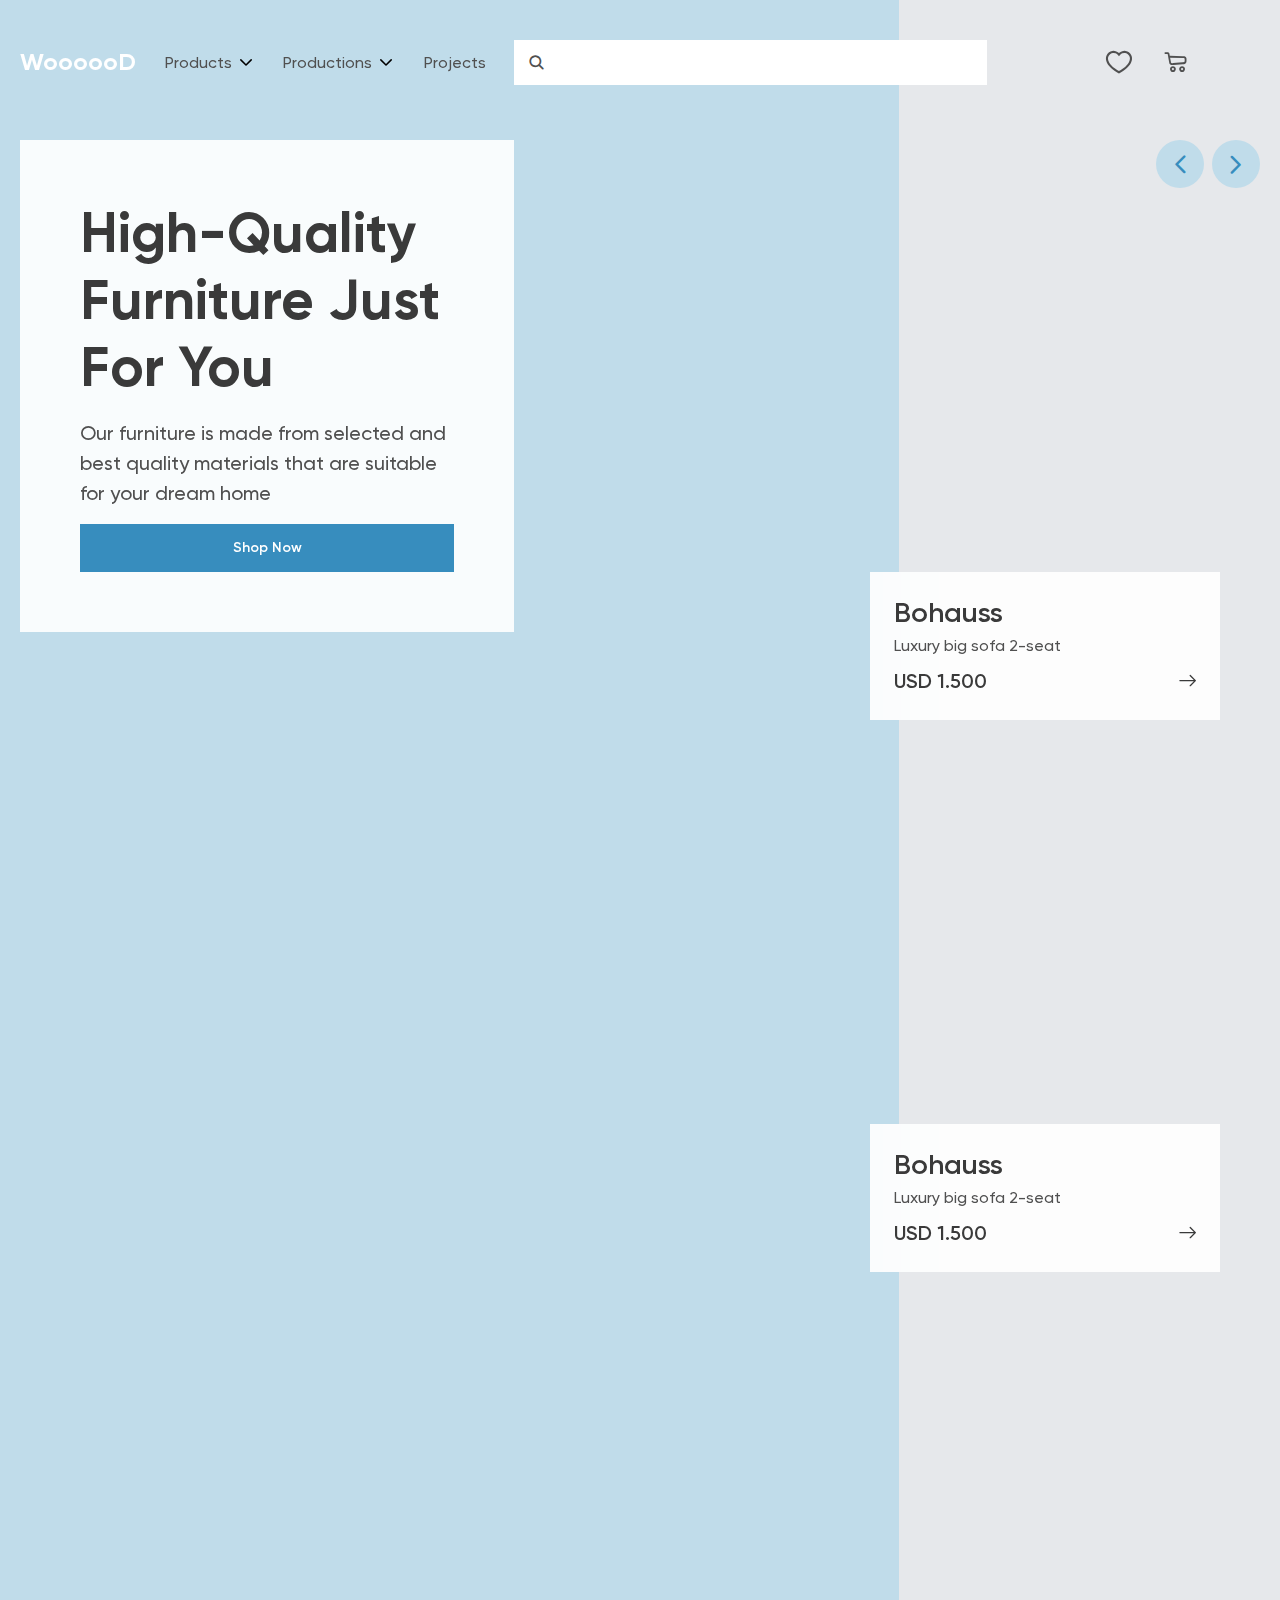
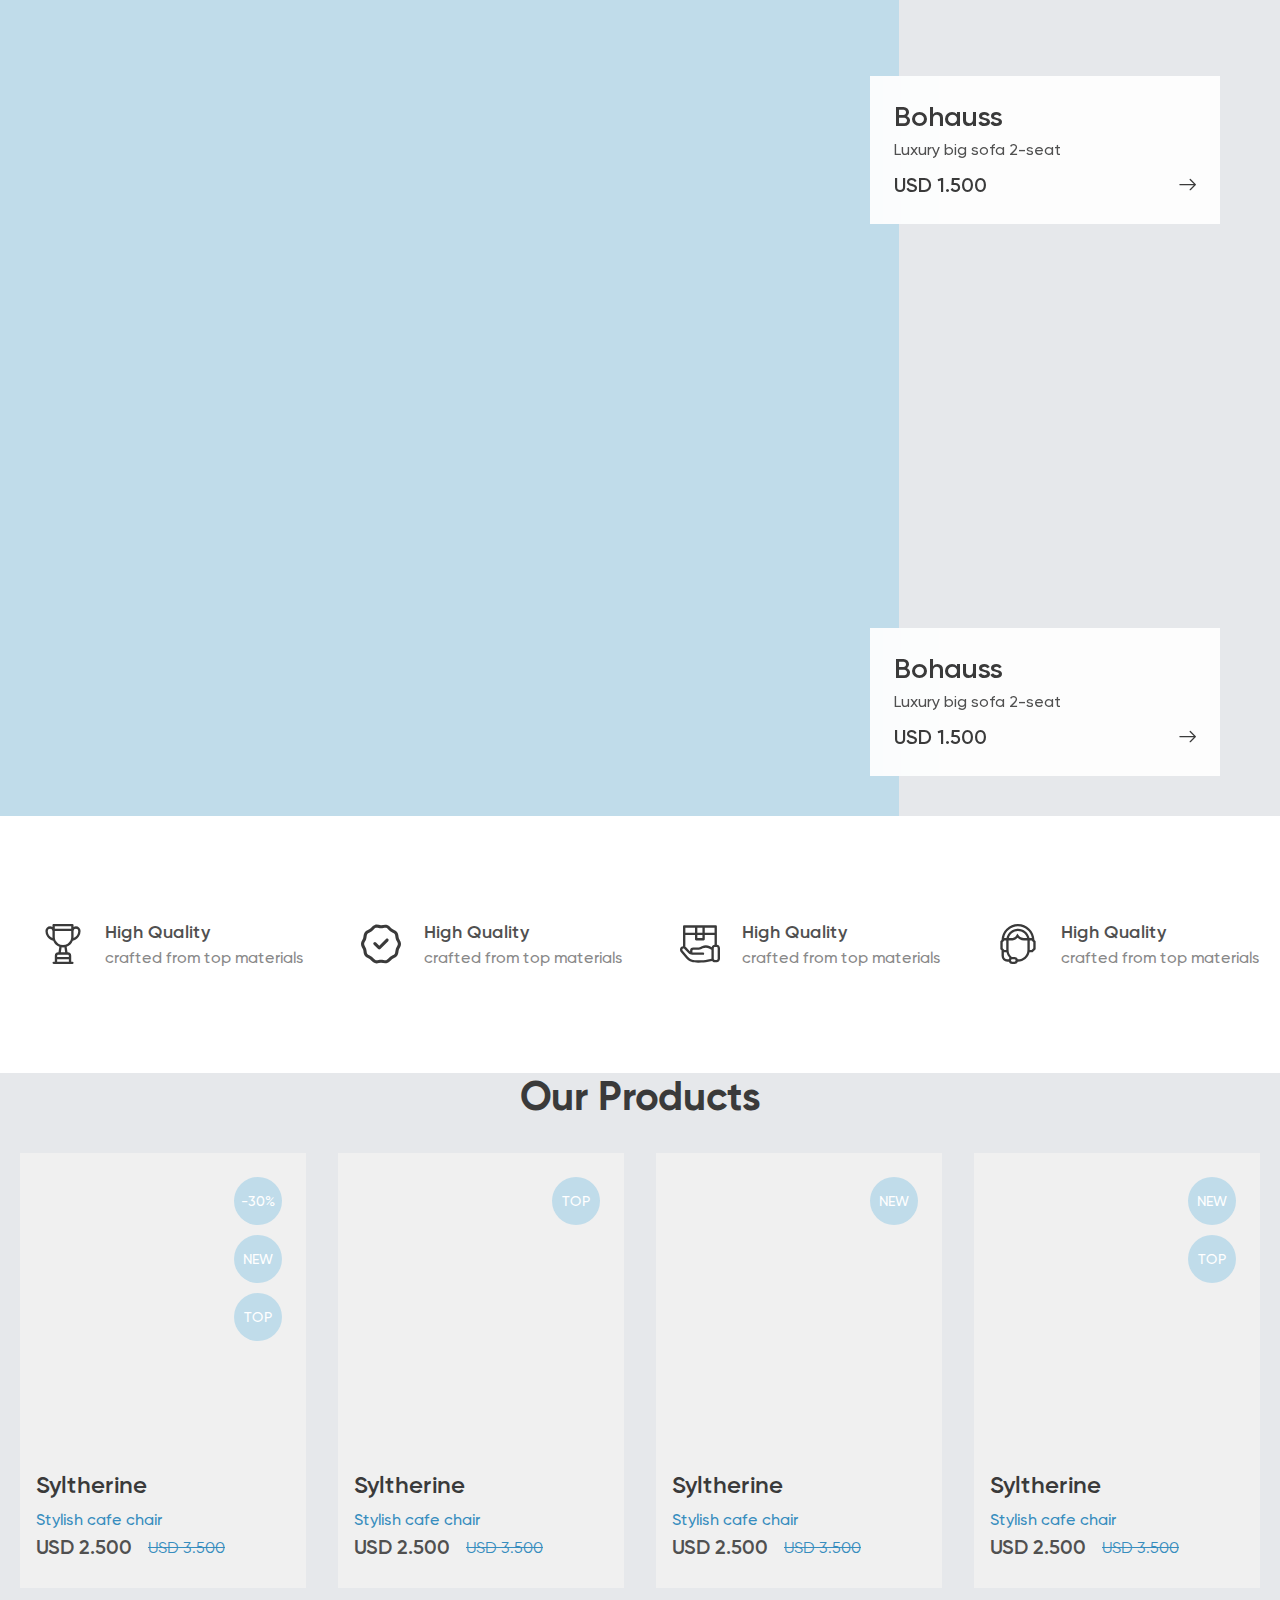
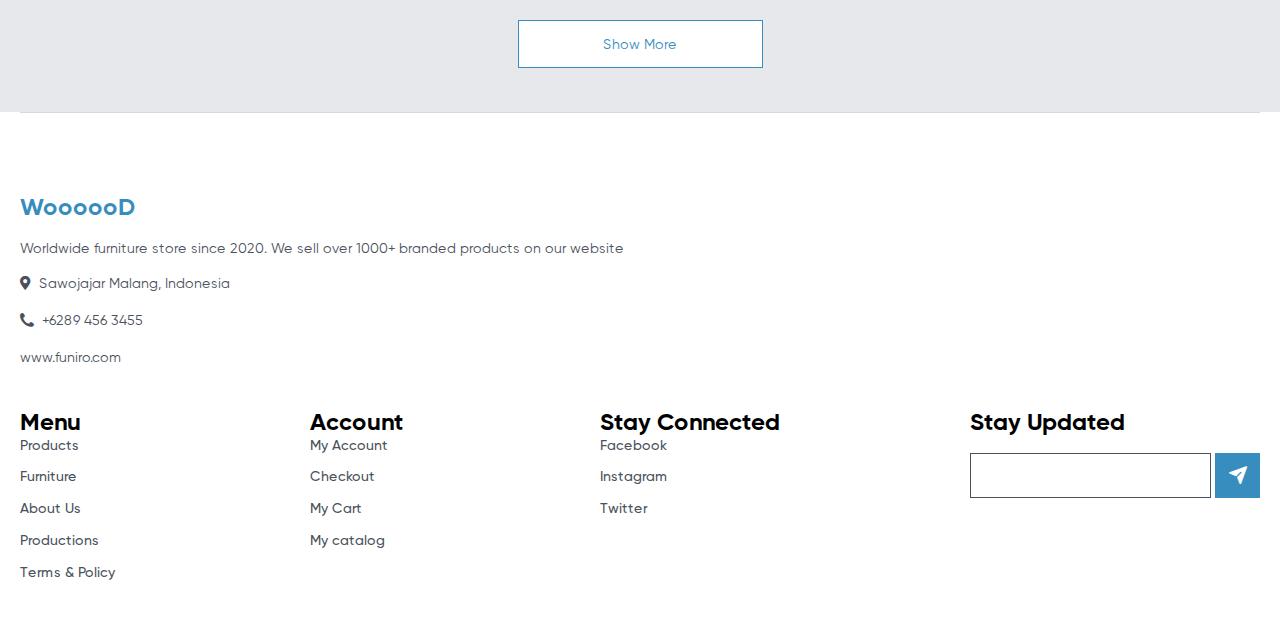
<file: index.html>
<!DOCTYPE html><html lang="en"><head>    <meta charset="UTF-8">    <meta http-equiv="X-UA-Compatible" content="IE=edge">    <meta name="viewport" content="width=device-width, initial-scale=1.0">            <link rel="stylesheet" type="text/css" href="css/style.min.css">    <title>WOOD</title></head><body>        <div class="wrapper">        <header class="header">            <div class="header__wrapper">    <div class="header__conteiner container">        <div class="header__body">            <div class="header__main">                                <a href="#" class="header__logo"><p>WoooooD</p></a>                <div  class="header__menu menu">                                        <nav class="menu__body">                        <ul data-spollers="768,max" data-one-spoller class="menu__list">                            <li class="menu__item"><a href="#" class="menu__link"><span>Products</span></a>                                <button data-spoller type="button" class="menu__arrow _icon-arrow-down"></button>                                <ul class="menu__sub-list">                                    <li class="menu__sub-item"><a href="#" class="menu__sub-link"><span>Product 1</span></a></li>                                    <li class="menu__sub-item"><a href="#" class="menu__sub-link"><span>Product 2</span></a></li>                                    <li class="menu__sub-item"><a href="#" class="menu__sub-link"><span>Product 3</span></a></li>                                    <li class="menu__sub-item"><a href="#" class="menu__sub-link"><span>Product 4</span></a></li>                                </ul>                            </li>                            <li class="menu__item"><a href="#" class="menu__link"><span>Productions</span></a>                                <button data-spoller type="button" tabindex="-1" class="menu__arrow _icon-arrow-down"></button>                                <ul class="menu__sub-list">                                    <li class="menu__sub-item"><a href="#" class="menu__sub-link"><span>Production 1</span></a></li>                                    <li class="menu__sub-item"><a href="#" class="menu__sub-link"><span>Production 2</span></a></li>                                    <li class="menu__sub-item"><a href="#" class="menu__sub-link"><span>Production 3</span></a></li>                                    <li class="menu__sub-item"><a href="#" class="menu__sub-link"><span>Production 4</span></a></li>                                </ul>                            </li>                            <li class="menu__item"><a href="#" class="menu__link"><span>Projects</span></a></li>                        </ul>                    </nav>                </div>            </div>            <div class="header__search">                <div action="#" class="search-form">                    <button class="search-form__icon _icon-search"></button>                    <form action="#" class="search-form__item">                        <button class="search-form__btn _icon-search"></button>                        <input autocomplete="off" type="text" name="form[]" data-value="Search" class="search-form__input">                    </form>                </div>            </div>            <div class="header__buttons buttons-header">                <a href="#" class="buttons-header__item buttons-header__item_favorites _icon-favorite"></a>                <div class="buttons-header__item cart-header">                    <a href="#" class="cart-header__icon _icon-cart"></a>                    <div class="cart-header__body">                        <ul class="cart-header__list cart-list"></ul>                    </div>                </div>                <a href="" class="buttons-header__item buttons-header__item_user ibg">                    <picture><source srcset="img/header-user.webp" type="image/webp"><img alt="User's photo" src="img/header-user.png"></picture>                </a>            </div>            <button type="submit" class="icon-menu">                <span></span>                <span></span>                <span></span>            </button>        </div>    </div></div>                          </header>        <main class="page">            <section class="page__main-slider main-slider">                <div class="main-slider__container container">                    <div class="main-slider__body">                        <div class="main-slider__content content-main">                            <h1 class="content-main__title">High-Quality Furniture Just For You</h1>                            <div class="content-main__text"><p>Our furniture is made from selected and best quality materials that are suitable for your dream home</p></div>                            <a href="#" data-da="main-slider__body,991.98" class="content-main__button btn"><p>Shop Now</p></a>                        </div>                        <div class="main-slider__slider slider-main">                            <div class="slider-main__controls controls-slider-main">                                <div class="controls-slider-main__dotts"></div>                                <div class="controls-slider-main__arrows slider-arrows">                                    <button type="button" class="slider-arrow  slider-arrow_prev _icon-arrow-down"></button>                                    <button type="button" class="slider-arrow  slider-arrow_next _icon-arrow-down"></button>                                </div>                            </div>                            <div class="slider-main__body _swiper">                                <div class="slider-main__slide">                                    <div class="slider-main__image ibg">                                        <picture><source srcset="img/slider-slide.webp" type="image/webp"><img alt="Slider img" src="img/slider-slide.png"></picture>                                    </div>                                    <a href="#" data-swiper-parallax-opacity="0" data-swiper-parallax-x="100%" class="slider-main__content">                                        <div class="slider-main__title"><p>Bohauss</p></div>                                        <div class="slider-main__text"><p>Luxury big sofa 2-seat</p></div>                                        <div class="slider-main__price _icon-arrow-link"><p>USD 1.500</p></div>                                    </a>                                </div>                                <div class="slider-main__slide">                                    <div class="slider-main__image ibg">                                        <picture><source srcset="img/slider-slide-3.webp" type="image/webp"><img alt="Slider img" src="img/slider-slide-3.png"></picture>                                    </div>                                    <a data-swiper-parallax-opacity="0" data-swiper-parallax-x="100%" href="#" class="slider-main__content">                                        <div class="slider-main__title"><p>Bohauss</p></div>                                        <div class="slider-main__text"><p>Luxury big sofa 2-seat</p></div>                                        <div class="slider-main__price _icon-arrow-link"><p>USD 1.500</p></div>                                    </a>                                </div>                                 <div class="slider-main__slide">                                    <div class="slider-main__image ibg">                                        <picture><source srcset="img/slider-slide-2.webp" type="image/webp"><img alt="Slider img" src="img/slider-slide-2.png"></picture>                                    </div>                                    <a data-swiper-parallax-opacity="0" data-swiper-parallax-x="100%" href="#" class="slider-main__content">                                        <div class="slider-main__title"><p>Bohauss</p></div>                                        <div class="slider-main__text"><p>Luxury big sofa 2-seat</p></div>                                        <div class="slider-main__price _icon-arrow-link">USD 1.500</div>                                    </a>                                </div>                                 <div class="slider-main__slide">                                    <div class="slider-main__image ibg">                                        <picture><source srcset="img/slider-slide-3.webp" type="image/webp"><img alt="Slider img" src="img/slider-slide-3.png"></picture>                                    </div>                                    <a data-swiper-parallax-opacity="0" data-swiper-parallax-x="100%" href="#" class="slider-main__content">                                        <div class="slider-main__title"><p>Bohauss</p></div>                                        <div class="slider-main__text"><p>Luxury big sofa 2-seat</p></div>                                        <div class="slider-main__price _icon-arrow-link">USD 1.500</div>                                    </a>                                </div>                                                          </div>                        </div>                    </div>                </div>            </section>            <section class="page__advantages advantages">                <div class="advantages__container container">                    <div class="advantages__item">                        <div class="advantages__icon">                              <picture><source srcset="img/icons/info-cup-icon.svg" type="image/webp"><img alt="Icon advantage" src="img/icons/info-cup-icon.svg"></picture>                                                  </div>                        <h3 class="advantages__title">High Quality</h3>                        <div class="advantages__text"><p>crafted from top materials</p></div>                    </div>                    <div class="advantages__item">                        <div class="advantages__icon">                              <picture><source srcset="img/icons/info-check-mark-icon.svg" type="image/webp"><img alt="Icon advantage" src="img/icons/info-check-mark-icon.svg"></picture>                                                  </div>                        <h3 class="advantages__title">High Quality</h3>                        <div class="advantages__text"><p>crafted from top materials</p></div>                    </div>                    <div class="advantages__item">                        <div class="advantages__icon">                              <picture><source srcset="img/icons/info-delivery-box-icon.svg" type="image/webp"><img alt="Icon advantage" src="img/icons/info-delivery-box-icon.svg"></picture>                                                  </div>                        <h3 class="advantages__title">High Quality</h3>                        <div class="advantages__text"><p>crafted from top materials</p></div>                    </div>                    <div class="advantages__item">                        <div class="advantages__icon">                              <picture><source srcset="img/icons/info-call-icon.svg" type="image/webp"><img alt="Icon advantage" src="img/icons/info-call-icon.svg"></picture>                                                  </div>                        <h3 class="advantages__title">High Quality</h3>                        <div class="advantages__text"><p>crafted from top materials</p></div>                    </div>                </div>            </section>            <section class="page__products products">                <div class="products__container container">                    <h2 class="products__title title">Our Products</h2>                    <div class="products__items">                        <article data-pid="1" class="products__item item-product">                            <div class="item-product__labels">                                <div class="item-product__label item-product__label_sale"><p>-30%</p></div>                                <div class="item-product__label item-product__label_new"><p>NEW</p></div>                                <div class="item-product__label item-product__label_top"><p>TOP</p></div>                            </div>                            <a href="#" class="item-product__image ibg">                                <picture><source srcset="img/product.webp" type="image/webp"><img alt="Product image" src="img/product.png"></picture>                            </a>                            <div class="item-product__body">                                <div class="item-product__content">                                    <h5 class="item-product__title">Syltherine</h5>                                    <div class="item-product__text"><p>Stylish cafe chair</p></div>                                    <div class="item-product__prices">                                        <div class="item-product__price"><p>USD 2.500</p></div>                                        <div class="item-product__price item-product__price_old"><p>USD 3.500</p></div>                                    </div>                                </div>                                <div class="item-product__actions actions-product">                                    <div class="actions-product__body">                                        <a href="#" class="actions-product__button btn btn_white"><p>Add to cart</p></a>                                        <a href="#" class="actions-product__link _icon-share"><p>Share</p></a>                                        <a href="#" class="actions-product__link _icon-favorite"><p>Like</p></a>                                    </div>                                </div>                                                            </div>                        </article>                        <article data-pid="2" class="products__item item-product">                            <div class="item-product__labels">                                                                <div class="item-product__label item-product__label_top"><p>TOP</p></div>                            </div>                            <a href="#" class="item-product__image ibg">                                <picture><source srcset="img/product.webp" type="image/webp"><img alt="Product image" src="img/product.png"></picture>                            </a>                            <div class="item-product__body">                                <div class="item-product__content">                                    <h5 class="item-product__title">Syltherine</h5>                                    <div class="item-product__text"><p>Stylish cafe chair</p></div>                                    <div class="item-product__prices">                                        <div class="item-product__price"><p>USD 2.500</p></div>                                        <div class="item-product__price item-product__price_old"><p>USD 3.500</p></div>                                    </div>                                </div>                                <div class="item-product__actions actions-product">                                    <div class="actions-product__body">                                        <a href="#" class="actions-product__button btn btn_white"><p>Add to cart</p></a>                                        <a href="#" class="actions-product__link _icon-share"><p>Share</p></a>                                        <a href="#" class="actions-product__link _icon-favorite"><p>Like</p></a>                                    </div>                                </div>                                                            </div>                        </article>                        <article data-pid="3" class="products__item item-product">                            <div class="item-product__labels">                                                                <div class="item-product__label item-product__label_new"><p>NEW</p></div>                                                            </div>                            <a href="#" class="item-product__image ibg">                                <picture><source srcset="img/product.webp" type="image/webp"><img alt="Product image" src="img/product.png"></picture>                            </a>                            <div class="item-product__body">                                <div class="item-product__content">                                    <h5 class="item-product__title">Syltherine</h5>                                    <div class="item-product__text"><p>Stylish cafe chair</p></div>                                    <div class="item-product__prices">                                        <div class="item-product__price"><p>USD 2.500</p></div>                                        <div class="item-product__price item-product__price_old"><p>USD 3.500</p></div>                                    </div>                                </div>                                <div class="item-product__actions actions-product">                                    <div class="actions-product__body">                                        <a href="#" class="actions-product__button btn btn_white"><p>Add to cart</p></a>                                        <a href="#" class="actions-product__link _icon-share"><p>Share</p></a>                                        <a href="#" class="actions-product__link _icon-favorite"><p>Like</p></a>                                    </div>                                </div>                                                            </div>                        </article>                        <article data-pid="4" class="products__item item-product">                            <div class="item-product__labels">                                                                <div class="item-product__label item-product__label_new"><p>NEW</p></div>                                <div class="item-product__label item-product__label_top"><p>TOP</p></div>                            </div>                            <a href="#" class="item-product__image ibg">                                <picture><source srcset="img/product.webp" type="image/webp"><img alt="Product image" src="img/product.png"></picture>                            </a>                            <div class="item-product__body">                                <div class="item-product__content">                                    <h5 class="item-product__title">Syltherine</h5>                                    <div class="item-product__text"><p>Stylish cafe chair</p></div>                                    <div class="item-product__prices">                                        <div class="item-product__price"><p>USD 2.500</p></div>                                        <div class="item-product__price item-product__price_old"><p>USD 3.500</p></div>                                    </div>                                </div>                                <div class="item-product__actions actions-product">                                    <div class="actions-product__body">                                        <a href="#" class="actions-product__button btn btn_white"><p>Add to cart</p></a>                                        <a href="#" class="actions-product__link _icon-share"><p>Share</p></a>                                        <a href="#" class="actions-product__link _icon-favorite"><p>Like</p></a>                                    </div>                                </div>                                                            </div>                        </article>                    </div>                      <div class="products__footer">                        <a href="#" class="products__more btn btn_white">Show More</a>                    </div>                                  </div>            </section>        </main>        <footer class="footer">            <div class="footer__container container">	<div class="footer__body">		<div class="footer__main">			<a href="#" class="footer__logo"><span>WoooooD</span></a>			<div class="footer__text"><p>Worldwide furniture store since 2020. We sell over 1000+ branded products on our website</p></div>			<div class="footer__contacts contacts-footer">					<a href="" class="contacts-footer__item _icon-location"><span>Sawojajar Malang, Indonesia</span></a>					<a href="tel:+6289 456 3455" class="contacts-footer__item _icon-phone"><span>+6289 456 3455</span></a>					<a href="https://www.funiro.com" class="contacts-footer__item"><span>www.funiro.com</span></a>			</div>					</div>		<div data-spollers="768,max" class="footer__menu menu-footer">			<div class="menu-footer__column">				<button type="button" data-spoller class="menu-footer__title _footer-title"><span>Menu</span></button>				<ul class="menu-footer__list">					<li><a href="#" class="menu-footer__link"><span>Products</span></a></li>					<li><a href="#" class="menu-footer__link"><span>Furniture</span></a></li>					<li><a href="#" class="menu-footer__link"><span>About Us</span></a></li>					<li><a href="#" class="menu-footer__link"><span>Productions</span></a></li>					<li><a href="#" class="menu-footer__link"><span>Terms & Policy</span></a></li>				</ul>			</div>			<div class="menu-footer__column">				<button type="button" data-spoller class="menu-footer__title _footer-title"><span>Account</span></button>				<ul class="menu-footer__list">					<li><a href="#" class="menu-footer__link"><span>My Account</span></a></li>					<li><a href="#" class="menu-footer__link"><span>Checkout</span></a></li>					<li><a href="#" class="menu-footer__link"><span>My Cart</span></a></li>					<li><a href="#" class="menu-footer__link"><span>My catalog</span></a></li>									</ul>			</div>			<div class="menu-footer__column">				<button type="button" data-spoller class="menu-footer__title _footer-title"><span>Stay Connected</span></button>				<ul class="menu-footer__list">					<li><a href="#" class="menu-footer__link"><span>Facebook</span></a></li>					<li><a href="#" class="menu-footer__link"><span>Instagram</span></a></li>					<li><a href="#" class="menu-footer__link"><span>Twitter</span></a></li>									</ul>			</div>		</div>		<div class="footer__subscribe subscribe">			<div class="subscribe__logo _footer-title"><span>Stay Updated</span></div>			<form data-message="subscribe" data-test action="#" class="subscribe__form">				<input autocomplete="off" type="text" name="form[]" data-error="Ошибка" data-value="Enter your email" class="subscribe__input input req emaill">				<button type="submit" class="subscribe__button _icon-send"></button>			</form>		</div>	</div></div>        </footer>    </div>        <script src="js/script.min.js"></script></body></html>
</file>
<file: css/style.min.css>
@charset "UTF-8";@font-face{font-family:icons;font-display:swap;src:url(../fonts/icons.woff) format("woff"),url(../fonts/icons.woff2#icons) format("woff2");font-weight:400;font-style:normal;font-display:block}._init .menu-footer__title::before,[class*="_icon-"]:before,[class^="_icon-"]:before{font-family:icons;font-style:normal;font-weight:400;font-variant:normal;text-transform:none;line-height:1;-webkit-font-smoothing:antialiased;-moz-osx-font-smoothing:grayscale}[class*="_icon-"]:before,[class^="_icon-"]:before{display:block}._icon-arrow-down:before,._init .menu-footer__title:before{content:"\e900"}._icon-arrow-link:before{content:"\e901"}._icon-cart:before{content:"\e902"}._icon-favorite:before{content:"\e903"}._icon-location:before{content:"\e904"}._icon-phone:before{content:"\e905"}._icon-search:before{content:"\e906"}._icon-send:before{content:"\e907"}._icon-share:before{content:"\e908"}@font-face{font-family:swiper-icons;src:url("data:application/font-woff;charset=utf-8;base64, [base64]//wADZ2x5ZgAAAywAAADMAAAD2MHtryVoZWFkAAABbAAAADAAAAA2E2+eoWhoZWEAAAGcAAAAHwAAACQC9gDzaG10eAAAAigAAAAZAAAArgJkABFsb2NhAAAC0AAAAFoAAABaFQAUGG1heHAAAAG8AAAAHwAAACAAcABAbmFtZQAAA/gAAAE5AAACXvFdBwlwb3N0AAAFNAAAAGIAAACE5s74hXjaY2BkYGAAYpf5Hu/j+W2+MnAzMYDAzaX6QjD6/4//Bxj5GA8AuRwMYGkAPywL13jaY2BkYGA88P8Agx4j+/8fQDYfA1AEBWgDAIB2BOoAeNpjYGRgYNBh4GdgYgABEMnIABJzYNADCQAACWgAsQB42mNgYfzCOIGBlYGB0YcxjYGBwR1Kf2WQZGhhYGBiYGVmgAFGBiQQkOaawtDAoMBQxXjg/wEGPcYDDA4wNUA2CCgwsAAAO4EL6gAAeNpj2M0gyAACqxgGNWBkZ2D4/wMA+xkDdgAAAHjaY2BgYGaAYBkGRgYQiAHyGMF8FgYHIM3DwMHABGQrMOgyWDLEM1T9/w8UBfEMgLzE////P/5//f/V/xv+r4eaAAeMbAxwIUYmIMHEgKYAYjUcsDAwsLKxc3BycfPw8jEQA/[base64]/uznmfPFBNODM2K7MTQ45YEAZqGP81AmGGcF3iPqOop0r1SPTaTbVkfUe4HXj97wYE+yNwWYxwWu4v1ugWHgo3S1XdZEVqWM7ET0cfnLGxWfkgR42o2PvWrDMBSFj/IHLaF0zKjRgdiVMwScNRAoWUoH78Y2icB/yIY09An6AH2Bdu/UB+yxopYshQiEvnvu0dURgDt8QeC8PDw7Fpji3fEA4z/PEJ6YOB5hKh4dj3EvXhxPqH/SKUY3rJ7srZ4FZnh1PMAtPhwP6fl2PMJMPDgeQ4rY8YT6Gzao0eAEA409DuggmTnFnOcSCiEiLMgxCiTI6Cq5DZUd3Qmp10vO0LaLTd2cjN4fOumlc7lUYbSQcZFkutRG7g6JKZKy0RmdLY680CDnEJ+UMkpFFe1RN7nxdVpXrC4aTtnaurOnYercZg2YVmLN/d/gczfEimrE/fs/bOuq29Zmn8tloORaXgZgGa78yO9/cnXm2BpaGvq25Dv9S4E9+5SIc9PqupJKhYFSSl47+Qcr1mYNAAAAeNptw0cKwkAAAMDZJA8Q7OUJvkLsPfZ6zFVERPy8qHh2YER+3i/BP83vIBLLySsoKimrqKqpa2hp6+jq6RsYGhmbmJqZSy0sraxtbO3sHRydnEMU4uR6yx7JJXveP7WrDycAAAAAAAH//wACeNpjYGRgYOABYhkgZgJCZgZNBkYGLQZtIJsFLMYAAAw3ALgAeNolizEKgDAQBCchRbC2sFER0YD6qVQiBCv/H9ezGI6Z5XBAw8CBK/m5iQQVauVbXLnOrMZv2oLdKFa8Pjuru2hJzGabmOSLzNMzvutpB3N42mNgZGBg4GKQYzBhYMxJLMlj4GBgAYow/P/PAJJhLM6sSoWKfWCAAwDAjgbRAAB42mNgYGBkAIIbCZo5IPrmUn0hGA0AO8EFTQAA");font-weight:400;font-style:normal}:root{--swiper-theme-color:#007aff}.swiper{margin-left:auto;margin-right:auto;position:relative;overflow:hidden;list-style:none;padding:0;z-index:1}.swiper-vertical>.swiper-wrapper{-webkit-box-orient:vertical;-webkit-box-direction:normal;-ms-flex-direction:column;flex-direction:column}.swiper-wrapper{position:relative;width:100%;height:100%;z-index:1;display:-webkit-box;display:-ms-flexbox;display:flex;-webkit-transition-property:-webkit-transform;transition-property:-webkit-transform;-o-transition-property:transform;transition-property:transform;transition-property:transform,-webkit-transform;-webkit-box-sizing:content-box;box-sizing:content-box}.swiper-android .swiper-slide,.swiper-wrapper{-webkit-transform:translate3d(0,0,0);transform:translate3d(0,0,0)}.swiper-pointer-events{-ms-touch-action:pan-y;touch-action:pan-y}.swiper-pointer-events.swiper-vertical{-ms-touch-action:pan-x;touch-action:pan-x}.swiper-slide{-ms-flex-negative:0;flex-shrink:0;width:100%;height:100%;position:relative;-webkit-transition-property:-webkit-transform;transition-property:-webkit-transform;-o-transition-property:transform;transition-property:transform;transition-property:transform,-webkit-transform}.swiper-slide-invisible-blank{visibility:hidden}.swiper-autoheight,.swiper-autoheight .swiper-slide{height:auto}.swiper-autoheight .swiper-wrapper{-webkit-box-align:start;-ms-flex-align:start;align-items:flex-start;-webkit-transition-property:height,-webkit-transform;transition-property:height,-webkit-transform;-o-transition-property:transform,height;transition-property:transform,height;transition-property:transform,height,-webkit-transform}.swiper-3d,.swiper-3d.swiper-css-mode .swiper-wrapper{-webkit-perspective:1200px;perspective:1200px}.swiper-3d .swiper-cube-shadow,.swiper-3d .swiper-slide,.swiper-3d .swiper-slide-shadow,.swiper-3d .swiper-slide-shadow-bottom,.swiper-3d .swiper-slide-shadow-left,.swiper-3d .swiper-slide-shadow-right,.swiper-3d .swiper-slide-shadow-top,.swiper-3d .swiper-wrapper{-webkit-transform-style:preserve-3d;transform-style:preserve-3d}.swiper-3d .swiper-slide-shadow,.swiper-3d .swiper-slide-shadow-bottom,.swiper-3d .swiper-slide-shadow-left,.swiper-3d .swiper-slide-shadow-right,.swiper-3d .swiper-slide-shadow-top{position:absolute;left:0;top:0;width:100%;height:100%;pointer-events:none;z-index:10}.swiper-3d .swiper-slide-shadow{background:rgba(0,0,0,.15)}.swiper-3d .swiper-slide-shadow-left{background-image:-webkit-gradient(linear,right top,left top,from(rgba(0,0,0,.5)),to(rgba(0,0,0,0)));background-image:-o-linear-gradient(right,rgba(0,0,0,.5),rgba(0,0,0,0));background-image:linear-gradient(to left,rgba(0,0,0,.5),rgba(0,0,0,0))}.swiper-3d .swiper-slide-shadow-right{background-image:-webkit-gradient(linear,left top,right top,from(rgba(0,0,0,.5)),to(rgba(0,0,0,0)));background-image:-o-linear-gradient(left,rgba(0,0,0,.5),rgba(0,0,0,0));background-image:linear-gradient(to right,rgba(0,0,0,.5),rgba(0,0,0,0))}.swiper-3d .swiper-slide-shadow-top{background-image:-webkit-gradient(linear,left bottom,left top,from(rgba(0,0,0,.5)),to(rgba(0,0,0,0)));background-image:-o-linear-gradient(bottom,rgba(0,0,0,.5),rgba(0,0,0,0));background-image:linear-gradient(to top,rgba(0,0,0,.5),rgba(0,0,0,0))}.swiper-3d .swiper-slide-shadow-bottom{background-image:-webkit-gradient(linear,left top,left bottom,from(rgba(0,0,0,.5)),to(rgba(0,0,0,0)));background-image:-o-linear-gradient(top,rgba(0,0,0,.5),rgba(0,0,0,0));background-image:linear-gradient(to bottom,rgba(0,0,0,.5),rgba(0,0,0,0))}.swiper-css-mode>.swiper-wrapper{overflow:auto;scrollbar-width:none;-ms-overflow-style:none}.swiper-css-mode>.swiper-wrapper::-webkit-scrollbar{display:none}.swiper-css-mode>.swiper-wrapper>.swiper-slide{scroll-snap-align:start start}.swiper-horizontal.swiper-css-mode>.swiper-wrapper{-ms-scroll-snap-type:x mandatory;scroll-snap-type:x mandatory}.swiper-vertical.swiper-css-mode>.swiper-wrapper{-ms-scroll-snap-type:y mandatory;scroll-snap-type:y mandatory}.swiper-centered>.swiper-wrapper::before{content:'';-ms-flex-negative:0;flex-shrink:0;-webkit-box-ordinal-group:10000;-ms-flex-order:9999;order:9999}.swiper-centered.swiper-horizontal>.swiper-wrapper>.swiper-slide:first-child{-webkit-margin-start:var(--swiper-centered-offset-before);margin-inline-start:var(--swiper-centered-offset-before)}.swiper-centered.swiper-horizontal>.swiper-wrapper::before{height:100%;min-height:1px;width:var(--swiper-centered-offset-after)}.swiper-centered.swiper-vertical>.swiper-wrapper>.swiper-slide:first-child{-webkit-margin-before:var(--swiper-centered-offset-before);margin-block-start:var(--swiper-centered-offset-before)}.swiper-centered.swiper-vertical>.swiper-wrapper::before{width:100%;min-width:1px;height:var(--swiper-centered-offset-after)}.swiper-centered>.swiper-wrapper>.swiper-slide{scroll-snap-align:center center}.swiper-virtual.swiper-css-mode .swiper-wrapper::after{content:'';position:absolute;left:0;top:0;pointer-events:none}.swiper-virtual.swiper-css-mode.swiper-horizontal .swiper-wrapper::after{height:1px;width:var(--swiper-virtual-size)}.swiper-virtual.swiper-css-mode.swiper-vertical .swiper-wrapper::after{width:1px;height:var(--swiper-virtual-size)}:root{--swiper-navigation-size:44px}.swiper-button-next,.swiper-button-prev{position:absolute;top:50%;width:calc(var(--swiper-navigation-size)/ 44 * 27);height:var(--swiper-navigation-size);margin-top:calc(0px - (var(--swiper-navigation-size)/ 2));z-index:10;cursor:pointer;display:-webkit-box;display:-ms-flexbox;display:flex;-webkit-box-align:center;-ms-flex-align:center;align-items:center;-webkit-box-pack:center;-ms-flex-pack:center;justify-content:center;color:var(--swiper-navigation-color,var(--swiper-theme-color))}.swiper-button-next.swiper-button-disabled,.swiper-button-prev.swiper-button-disabled{opacity:.35;cursor:auto;pointer-events:none}.swiper-button-next:after,.swiper-button-prev:after{font-family:swiper-icons;font-size:var(--swiper-navigation-size);text-transform:none!important;letter-spacing:0;text-transform:none;font-variant:initial;line-height:1}.swiper-button-prev,.swiper-rtl .swiper-button-next{left:10px;right:auto}.swiper-button-prev:after,.swiper-rtl .swiper-button-next:after{content:'prev'}.swiper-button-next,.swiper-rtl .swiper-button-prev{right:10px;left:auto}.swiper-button-next:after,.swiper-rtl .swiper-button-prev:after{content:'next'}.swiper-button-lock{display:none}.swiper-pagination{position:absolute;text-align:center;-webkit-transition:.3s opacity;-o-transition:.3s opacity;transition:.3s opacity;-webkit-transform:translate3d(0,0,0);transform:translate3d(0,0,0);z-index:10}.swiper-pagination.swiper-pagination-hidden{opacity:0}.swiper-horizontal>.swiper-pagination-bullets,.swiper-pagination-bullets.swiper-pagination-horizontal,.swiper-pagination-custom,.swiper-pagination-fraction{bottom:10px;left:0;width:100%}.swiper-pagination-bullets-dynamic{overflow:hidden;font-size:0}.swiper-pagination-bullets-dynamic .swiper-pagination-bullet{-webkit-transform:scale(.33);-ms-transform:scale(.33);transform:scale(.33);position:relative}.swiper-pagination-bullets-dynamic .swiper-pagination-bullet-active{-webkit-transform:scale(1);-ms-transform:scale(1);transform:scale(1)}.swiper-pagination-bullets-dynamic .swiper-pagination-bullet-active-main{-webkit-transform:scale(1);-ms-transform:scale(1);transform:scale(1)}.swiper-pagination-bullets-dynamic .swiper-pagination-bullet-active-prev{-webkit-transform:scale(.66);-ms-transform:scale(.66);transform:scale(.66)}.swiper-pagination-bullets-dynamic .swiper-pagination-bullet-active-prev-prev{-webkit-transform:scale(.33);-ms-transform:scale(.33);transform:scale(.33)}.swiper-pagination-bullets-dynamic .swiper-pagination-bullet-active-next{-webkit-transform:scale(.66);-ms-transform:scale(.66);transform:scale(.66)}.swiper-pagination-bullets-dynamic .swiper-pagination-bullet-active-next-next{-webkit-transform:scale(.33);-ms-transform:scale(.33);transform:scale(.33)}.swiper-pagination-bullet{width:8px;height:8px;display:inline-block;border-radius:50%;background:#000;opacity:.2}button.swiper-pagination-bullet{border:none;margin:0;padding:0;-webkit-box-shadow:none;box-shadow:none;-webkit-appearance:none;-moz-appearance:none;appearance:none}.swiper-pagination-clickable .swiper-pagination-bullet{cursor:pointer}.swiper-pagination-bullet:only-child{display:none!important}.swiper-pagination-bullet-active{opacity:1;background:var(--swiper-pagination-color,var(--swiper-theme-color))}.swiper-pagination-vertical.swiper-pagination-bullets,.swiper-vertical>.swiper-pagination-bullets{right:10px;top:50%;-webkit-transform:translate3d(0,-50%,0);transform:translate3d(0,-50%,0)}.swiper-pagination-vertical.swiper-pagination-bullets .swiper-pagination-bullet,.swiper-vertical>.swiper-pagination-bullets .swiper-pagination-bullet{margin:6px 0;display:block}.swiper-pagination-vertical.swiper-pagination-bullets.swiper-pagination-bullets-dynamic,.swiper-vertical>.swiper-pagination-bullets.swiper-pagination-bullets-dynamic{top:50%;-webkit-transform:translateY(-50%);-ms-transform:translateY(-50%);transform:translateY(-50%);width:8px}.swiper-pagination-vertical.swiper-pagination-bullets.swiper-pagination-bullets-dynamic .swiper-pagination-bullet,.swiper-vertical>.swiper-pagination-bullets.swiper-pagination-bullets-dynamic .swiper-pagination-bullet{display:inline-block;-webkit-transition:.2s transform,.2s top;-o-transition:.2s transform,.2s top;transition:.2s transform,.2s top}.swiper-horizontal>.swiper-pagination-bullets .swiper-pagination-bullet,.swiper-pagination-horizontal.swiper-pagination-bullets .swiper-pagination-bullet{margin:0 4px}.swiper-horizontal>.swiper-pagination-bullets.swiper-pagination-bullets-dynamic,.swiper-pagination-horizontal.swiper-pagination-bullets.swiper-pagination-bullets-dynamic{left:50%;-webkit-transform:translateX(-50%);-ms-transform:translateX(-50%);transform:translateX(-50%);white-space:nowrap}.swiper-horizontal>.swiper-pagination-bullets.swiper-pagination-bullets-dynamic .swiper-pagination-bullet,.swiper-pagination-horizontal.swiper-pagination-bullets.swiper-pagination-bullets-dynamic .swiper-pagination-bullet{-webkit-transition:.2s transform,.2s left;-o-transition:.2s transform,.2s left;transition:.2s transform,.2s left}.swiper-horizontal.swiper-rtl>.swiper-pagination-bullets-dynamic .swiper-pagination-bullet{-webkit-transition:.2s transform,.2s right;-o-transition:.2s transform,.2s right;transition:.2s transform,.2s right}.swiper-pagination-progressbar{background:rgba(0,0,0,.25);position:absolute}.swiper-pagination-progressbar .swiper-pagination-progressbar-fill{background:var(--swiper-pagination-color,var(--swiper-theme-color));position:absolute;left:0;top:0;width:100%;height:100%;-webkit-transform:scale(0);-ms-transform:scale(0);transform:scale(0);-webkit-transform-origin:left top;-ms-transform-origin:left top;transform-origin:left top}.swiper-rtl .swiper-pagination-progressbar .swiper-pagination-progressbar-fill{-webkit-transform-origin:right top;-ms-transform-origin:right top;transform-origin:right top}.swiper-horizontal>.swiper-pagination-progressbar,.swiper-pagination-progressbar.swiper-pagination-horizontal,.swiper-pagination-progressbar.swiper-pagination-vertical.swiper-pagination-progressbar-opposite,.swiper-vertical>.swiper-pagination-progressbar.swiper-pagination-progressbar-opposite{width:100%;height:4px;left:0;top:0}.swiper-horizontal>.swiper-pagination-progressbar.swiper-pagination-progressbar-opposite,.swiper-pagination-progressbar.swiper-pagination-horizontal.swiper-pagination-progressbar-opposite,.swiper-pagination-progressbar.swiper-pagination-vertical,.swiper-vertical>.swiper-pagination-progressbar{width:4px;height:100%;left:0;top:0}.swiper-pagination-lock{display:none}.swiper-scrollbar{border-radius:10px;position:relative;-ms-touch-action:none;background:rgba(0,0,0,.1)}.swiper-horizontal>.swiper-scrollbar{position:absolute;left:1%;bottom:3px;z-index:50;height:5px;width:98%}.swiper-vertical>.swiper-scrollbar{position:absolute;right:3px;top:1%;z-index:50;width:5px;height:98%}.swiper-scrollbar-drag{height:100%;width:100%;position:relative;background:rgba(0,0,0,.5);border-radius:10px;left:0;top:0}.swiper-scrollbar-cursor-drag{cursor:move}.swiper-scrollbar-lock{display:none}.swiper-zoom-container{width:100%;height:100%;display:-webkit-box;display:-ms-flexbox;display:flex;-webkit-box-pack:center;-ms-flex-pack:center;justify-content:center;-webkit-box-align:center;-ms-flex-align:center;align-items:center;text-align:center}.swiper-zoom-container>canvas,.swiper-zoom-container>img,.swiper-zoom-container>svg{max-width:100%;max-height:100%;-o-object-fit:contain;object-fit:contain}.swiper-slide-zoomed{cursor:move}.swiper-lazy-preloader{width:42px;height:42px;position:absolute;left:50%;top:50%;margin-left:-21px;margin-top:-21px;z-index:10;-webkit-transform-origin:50%;-ms-transform-origin:50%;transform-origin:50%;-webkit-animation:swiper-preloader-spin 1s infinite linear;animation:swiper-preloader-spin 1s infinite linear;-webkit-box-sizing:border-box;box-sizing:border-box;border:4px solid var(--swiper-preloader-color,var(--swiper-theme-color));border-radius:50%;border-top-color:transparent}.swiper-lazy-preloader-white{--swiper-preloader-color:#fff}.swiper-lazy-preloader-black{--swiper-preloader-color:#000}@-webkit-keyframes swiper-preloader-spin{100%{-webkit-transform:rotate(360deg);transform:rotate(360deg)}}@keyframes swiper-preloader-spin{100%{-webkit-transform:rotate(360deg);transform:rotate(360deg)}}.swiper .swiper-notification{position:absolute;left:0;top:0;pointer-events:none;opacity:0;z-index:-1000}.swiper-free-mode>.swiper-wrapper{-webkit-transition-timing-function:ease-out;-o-transition-timing-function:ease-out;transition-timing-function:ease-out;margin:0 auto}.swiper-grid>.swiper-wrapper{-ms-flex-wrap:wrap;flex-wrap:wrap}.swiper-grid-column>.swiper-wrapper{-ms-flex-wrap:wrap;flex-wrap:wrap;-webkit-box-orient:vertical;-webkit-box-direction:normal;-ms-flex-direction:column;flex-direction:column}.swiper-fade.swiper-free-mode .swiper-slide{-webkit-transition-timing-function:ease-out;-o-transition-timing-function:ease-out;transition-timing-function:ease-out}.swiper-fade .swiper-slide{pointer-events:none;-webkit-transition-property:opacity;-o-transition-property:opacity;transition-property:opacity}.swiper-fade .swiper-slide .swiper-slide{pointer-events:none}.swiper-fade .swiper-slide-active,.swiper-fade .swiper-slide-active .swiper-slide-active{pointer-events:auto}.swiper-cube{overflow:visible}.swiper-cube .swiper-slide{pointer-events:none;-webkit-backface-visibility:hidden;backface-visibility:hidden;z-index:1;visibility:hidden;-webkit-transform-origin:0 0;-ms-transform-origin:0 0;transform-origin:0 0;width:100%;height:100%}.swiper-cube .swiper-slide .swiper-slide{pointer-events:none}.swiper-cube.swiper-rtl .swiper-slide{-webkit-transform-origin:100% 0;-ms-transform-origin:100% 0;transform-origin:100% 0}.swiper-cube .swiper-slide-active,.swiper-cube .swiper-slide-active .swiper-slide-active{pointer-events:auto}.swiper-cube .swiper-slide-active,.swiper-cube .swiper-slide-next,.swiper-cube .swiper-slide-next+.swiper-slide,.swiper-cube .swiper-slide-prev{pointer-events:auto;visibility:visible}.swiper-cube .swiper-slide-shadow-bottom,.swiper-cube .swiper-slide-shadow-left,.swiper-cube .swiper-slide-shadow-right,.swiper-cube .swiper-slide-shadow-top{z-index:0;-webkit-backface-visibility:hidden;backface-visibility:hidden}.swiper-cube .swiper-cube-shadow{position:absolute;left:0;bottom:0;width:100%;height:100%;opacity:.6;z-index:0}.swiper-cube .swiper-cube-shadow:before{content:'';background:#000;position:absolute;left:0;top:0;bottom:0;right:0;-webkit-filter:blur(50px);filter:blur(50px)}.swiper-flip{overflow:visible}.swiper-flip .swiper-slide{pointer-events:none;-webkit-backface-visibility:hidden;backface-visibility:hidden;z-index:1}.swiper-flip .swiper-slide .swiper-slide{pointer-events:none}.swiper-flip .swiper-slide-active,.swiper-flip .swiper-slide-active .swiper-slide-active{pointer-events:auto}.swiper-flip .swiper-slide-shadow-bottom,.swiper-flip .swiper-slide-shadow-left,.swiper-flip .swiper-slide-shadow-right,.swiper-flip .swiper-slide-shadow-top{z-index:0;-webkit-backface-visibility:hidden;backface-visibility:hidden}.swiper-creative .swiper-slide{-webkit-backface-visibility:hidden;backface-visibility:hidden;overflow:hidden;-webkit-transition-property:opacity,height,-webkit-transform;transition-property:opacity,height,-webkit-transform;-o-transition-property:transform,opacity,height;transition-property:transform,opacity,height;transition-property:transform,opacity,height,-webkit-transform}.swiper-cards{overflow:visible}.swiper-cards .swiper-slide{-webkit-transform-origin:center bottom;-ms-transform-origin:center bottom;transform-origin:center bottom;-webkit-backface-visibility:hidden;backface-visibility:hidden;overflow:hidden}@font-face{font-family:gilroy;font-display:swap;src:url(../fonts/gilroy-bold.woff) format("woff"),url(../fonts/gilroy-bold.woff2) format("woff2");font-weight:700;font-style:normal}@font-face{font-family:gilroy;font-display:swap;src:url(../fonts/gilroy-medium.woff) format("woff"),url(../fonts/gilroy-medium.woff2) format("woff2");font-weight:500;font-style:normal}@font-face{font-family:icons;font-display:swap;src:url(../fonts/icons.woff) format("woff"),url(../fonts/icons.woff2) format("woff2");font-weight:400;font-style:normal}@font-face{font-family:gilroy;font-display:swap;src:url(../fonts/gilroy-regular.woff) format("woff"),url(../fonts/gilroy-regular.woff2) format("woff2");font-weight:400;font-style:normal}@font-face{font-family:gilroy;font-display:swap;src:url(../fonts/gilroy-semibold.woff) format("woff"),url(../fonts/gilroy-semibold.woff2) format("woff2");font-weight:600;font-style:normal}.header{position:absolute;width:100%;top:0;left:0;min-height:40px}.header._scroll .header__wrapper{background-color:rgba(158,207,231,.8)}.header._scroll .header__body{min-height:50px}.header__wrapper{-webkit-transition:all .3s ease 0s;-o-transition:all .3s ease 0s;transition:all .3s ease 0s;position:fixed;width:100%;z-index:50;top:0;left:0}.header__body{-webkit-transition:all .3s ease 0s;-o-transition:all .3s ease 0s;transition:all .3s ease 0s;display:-webkit-box;display:-ms-flexbox;display:flex;-webkit-box-align:center;-ms-flex-align:center;align-items:center;padding:5px 0;min-height:125px;position:relative}.header__main{display:-webkit-box;display:-ms-flexbox;display:flex;-webkit-box-flex:0;-ms-flex:0 0 39.83871%;flex:0 0 39.83871%;-webkit-box-align:center;-ms-flex-align:center;align-items:center}.header__logo{line-height:120.83333%;font-size:24px;font-weight:700;color:#fff;position:relative;z-index:5}.header__search{padding-right:32px}.menu{-webkit-box-flex:0;-ms-flex:0 1 420px;flex:0 1 420px}.menu__item{display:-webkit-box;display:-ms-flexbox;display:flex;position:relative;-webkit-box-align:center;-ms-flex-align:center;align-items:center;-webkit-box-pack:justify;-ms-flex-pack:justify;justify-content:space-between;-ms-flex-wrap:wrap;flex-wrap:wrap;margin:0 3px;padding:5px 0}.menu__link{font-weight:500;font-size:16px;line-height:150%;color:inherit;-webkit-transition:color .3s ease 0s;-o-transition:color .3s ease 0s;transition:color .3s ease 0s}.menu__arrow{margin:0 0 0 8px;-webkit-transition:all .3s ease 0s;-o-transition:all .3s ease 0s;transition:all .3s ease 0s;font-size:8px}.menu__sub-list{position:relative;background-color:#378dbe;padding:15px;-webkit-box-flex:1;-ms-flex:1 1 100%;flex:1 1 100%}.menu__sub-item:not(:last-child){margin:0 0 5px 0}.menu__sub-link{color:#fff;line-height:120%}.search-form{max-width:473px}.search-form._active .search-form__item{opacity:1;top:100%;visibility:visible}.search-form._active .search-form__icon{color:#378dbe}.search-form__icon{position:relative;z-index:5;font-size:22px;color:#505050}.search-form__item{background-color:#fff;display:-webkit-box;display:-ms-flexbox;display:flex;-webkit-box-align:center;-ms-flex-align:center;align-items:center}.search-form__btn{-webkit-box-flex:0;-ms-flex:0 0 45px;flex:0 0 45px;height:45px;font-size:15px;color:#505050}.search-form__input{font-size:14px;width:100%;padding:0 20px 0 0;color:#505050}.buttons-header{position:relative;z-index:5;display:-ms-grid;display:grid;-ms-grid-columns:auto;grid-template-columns:auto;grid-auto-flow:column;-webkit-box-align:center;-ms-flex-align:center;align-items:center;gap:32px}.buttons-header__item_favorites{color:#505050;font-size:24px;-webkit-transition:color .3s ease 0s;-o-transition:color .3s ease 0s;transition:color .3s ease 0s}.buttons-header__item_user{overflow:hidden;border-radius:50%;width:40px;height:40px}.cart-header__icon{position:relative;color:#505050;font-size:24px;-webkit-transition:color .3s ease 0s;-o-transition:color .3s ease 0s;transition:color .3s ease 0s}.cart-header__icon span{position:absolute;width:20px;height:20px;display:-webkit-box;display:-ms-flexbox;display:flex;-webkit-box-pack:center;-ms-flex-pack:center;justify-content:center;-webkit-box-align:center;-ms-flex-align:center;align-items:center;top:-20px;right:-5px;border-radius:50%;background-color:#378dbe;color:#fff;font-size:12px}.icon-menu{display:none}.footer{background-color:#fff}.footer__body{display:-ms-grid;display:grid;border-top:1px solid #d8d8d8;-ms-grid-columns:250px 1fr 290px;grid-template-columns:250px 1fr 290px;padding-top:80px;padding-bottom:60px;-webkit-column-gap:80px;-moz-column-gap:80px;column-gap:80px}.footer__main{display:-webkit-box;display:-ms-flexbox;display:flex;-webkit-box-orient:vertical;-webkit-box-direction:normal;-ms-flex-direction:column;flex-direction:column;-webkit-box-align:start;-ms-flex-align:start;align-items:flex-start}.footer__logo{line-height:120.83333%;font-size:24px;font-weight:700;color:#378dbe;position:relative;z-index:5;margin:0 0 .66667em 0}.footer__text{color:#4a515b;line-height:150%}.footer__text:not(:last-child){margin:0 0 1em 0}.contacts-footer{display:-webkit-box;display:-ms-flexbox;display:flex;-webkit-box-orient:vertical;-webkit-box-direction:normal;-ms-flex-direction:column;flex-direction:column;-webkit-box-align:start;-ms-flex-align:start;align-items:flex-start}.contacts-footer__item{display:-webkit-inline-box;display:-ms-inline-flexbox;display:inline-flex;-webkit-box-align:center;-ms-flex-align:center;align-items:center;line-height:150%;color:#4a515b;-webkit-transition:all .3s ease 0s;-o-transition:all .3s ease 0s;transition:all .3s ease 0s}.contacts-footer__item::before{margin:0 8px 0 0}.contacts-footer__item:not(:last-child){margin-bottom:16px}.menu-footer__title{cursor:default}.menu-footer__title._active{color:#378dbe}.menu-footer__title._active::before{-webkit-transform:rotate(-180deg);-ms-transform:rotate(-180deg);transform:rotate(-180deg)}._init .menu-footer__title{display:-webkit-box;display:-ms-flexbox;display:flex;-webkit-box-align:center;-ms-flex-align:center;align-items:center;-webkit-box-pack:justify;-ms-flex-pack:justify;justify-content:space-between;width:100%;-webkit-box-orient:horizontal;-webkit-box-direction:reverse;-ms-flex-direction:row-reverse;flex-direction:row-reverse}._init .menu-footer__title::before{font-size:12px;-webkit-transition:-webkit-transform .3s ease 0s;transition:-webkit-transform .3s ease 0s;-o-transition:transform .3s ease 0s;transition:transform .3s ease 0s;transition:transform .3s ease 0s,-webkit-transform .3s ease 0s}.menu-footer__list li:not(:last-child){margin:0 0 15px 0}.menu-footer__link{color:#4a515b;-webkit-transition:color .3s ease 0s;-o-transition:color .3s ease 0s;transition:color .3s ease 0s;line-height:120%;font-weight:500}.subscribe__logo{margin:0 0 .66667em 0}.subscribe__form{display:-webkit-box;display:-ms-flexbox;display:flex;position:relative}.subscribe__form .form__error{position:absolute;top:100%;margin:3px 0 0 0;left:12px;color:red;font-size:12px}.subscribe__button{-webkit-box-flex:0;-ms-flex:0 0 45px;flex:0 0 45px;height:45px;display:-webkit-box;display:-ms-flexbox;display:flex;-webkit-box-pack:center;-ms-flex-pack:center;justify-content:center;-webkit-box-align:center;-ms-flex-align:center;align-items:center;font-size:18px;color:#fff;background-color:#378dbe;margin:0 0 0 4px}.subscribe__input{width:100%;padding:0 12px;background:#fff;border:1px solid #4a515b;color:#378dbe;font-size:16px}body{font-family:gilroy;color:#505050;font-size:16px}body._lock{overflow:hidden}.wrapper{width:100%;min-height:100%;overflow:hidden;display:-webkit-box;display:-ms-flexbox;display:flex;-webkit-box-orient:vertical;-webkit-box-direction:normal;-ms-flex-direction:column;flex-direction:column}footer{margin:0 0 auto}.container{max-width:1270px;margin:0 auto;padding:0 15px}*{padding:0;margin:0;border:0}*,:after,:before{-webkit-box-sizing:border-box;box-sizing:border-box}:active,:focus{outline:0}a:active,a:focus{outline:0}aside,footer,header,nav{display:block}body,html{height:100%;width:100%;font-size:100%;line-height:1;font-size:14px;-ms-text-size-adjust:100%;-moz-text-size-adjust:100%;-webkit-text-size-adjust:100%}button,input,textarea{font-family:inherit}input::-ms-clear{display:none}button{cursor:pointer;background:0 0}button::-moz-focus-inner{padding:0;border:0}a,a:visited{text-decoration:none}a:hover{text-decoration:none}ul li{list-style:none}img{vertical-align:top}h1,h2,h3,h4,h5,h6{font-size:inherit;font-weight:inherit}.ibg{background-position:center;background-size:cover;background-repeat:no-repeat}.ibg img{display:none}._footer-title{font-size:24px;font-weight:700;line-height:120.83333%;color:#000}.btn{display:-webkit-inline-box;display:-ms-inline-flexbox;display:inline-flex;-webkit-box-pack:center;-ms-flex-pack:center;justify-content:center;-webkit-box-align:center;-ms-flex-align:center;align-items:center;padding:0 15px;text-align:center;-webkit-transition:all .3s ease 0s;-o-transition:all .3s ease 0s;transition:all .3s ease 0s;min-height:48px}.btn_white{color:#378dbe;background-color:#fff}.swiper-pagination-bullets{display:-webkit-box;display:-ms-flexbox;display:flex;-ms-flex-wrap:wrap;flex-wrap:wrap}.swiper-pagination-bullet{cursor:pointer;-webkit-box-flex:0;-ms-flex:0 0 11px;flex:0 0 11px;height:11px;background-color:#378dbe;position:relative;display:-webkit-box;display:-ms-flexbox;display:flex;-webkit-box-align:center;-ms-flex-align:center;align-items:center;-webkit-box-pack:center;-ms-flex-pack:center;justify-content:center;margin:2px 0}.swiper-pagination-bullet:not(:last-child){margin-right:12px}._flyImage.ibg{opacity:1;position:fixed;z-index:100;-webkit-transition:all 1s ease 0s;-o-transition:all 1s ease 0s;transition:all 1s ease 0s}.page{-webkit-box-flex:1;-ms-flex:1 1 auto;flex:1 1 auto}.main-slider{background:#e6e8eb}.main-slider__container{position:relative}.main-slider__body{padding:140px 0 0 0;position:relative;z-index:2}.main-slider__content{-ms-flex-item-align:start;align-self:flex-start;-webkit-box-flex:0;-ms-flex:0 0 39.83871%;flex:0 0 39.83871%;margin-bottom:80px}.main-slider__slider{-webkit-box-flex:1;-ms-flex:1 1 auto;flex:1 1 auto;min-width:0;-ms-flex-item-align:end;align-self:flex-end}.content-main{position:relative;z-index:5;background:rgba(255,255,255,.72);padding-top:60px;padding-bottom:60px;padding-left:15px;padding-right:15px}.content-main__title{font-size:56px;font-weight:700;line-height:120%;color:#3a3a3a}.content-main__title:not(:last-child){margin:0 0 .28571em 0}.content-main__text{font-size:20px;font-weight:500;line-height:150%}.content-main__text:not(:last-child){margin:0 0 .8em 0}.content-main__button{min-height:78pxpx;font-size:20pxpx;font-weight:600;background-color:#378dbe;cursor:pointer;color:#fff;width:100%}.slider-main{display:-webkit-box;display:-ms-flexbox;display:flex;-webkit-box-orient:vertical;-webkit-box-direction:normal;-ms-flex-direction:column;flex-direction:column;-webkit-box-align:end;-ms-flex-align:end;align-items:flex-end}.slider-main__controls{-ms-flex-item-align:stretch;-ms-grid-row-align:stretch;align-self:stretch;margin:0 0 20px 0}.slider-main__body{overflow:visible}.slider-main__slide{position:relative}.slider-main__image{padding:0 0 59.1% 0}.slider-main__content{min-width:295px;max-height:300px;overflow:auto;color:inherit;display:-webkit-box;display:-ms-flexbox;display:flex;-webkit-box-orient:vertical;-webkit-box-direction:normal;-ms-flex-direction:column;flex-direction:column;padding:24px;background:rgba(255,255,255,.72)}@supports ((-webkit-backdrop-filter:blur(31px)) or (backdrop-filter:blur(31px))){.slider-main__content{background:rgba(255,255,255,.9);-webkit-backdrop-filter:blur(31px);backdrop-filter:blur(31px)}}.slider-main__title{font-weight:600;font-size:28px;line-height:120%;color:#3a3a3a;margin:0 0 .14286em 0}.slider-main__text{font-weight:500;font-size:16px;line-height:150%;color:#505050}.slider-main__text:not(:last-child){margin:0 0 .5em 0}.slider-main__price{display:-webkit-box;display:-ms-flexbox;display:flex;-webkit-box-orient:horizontal;-webkit-box-direction:reverse;-ms-flex-direction:row-reverse;flex-direction:row-reverse;font-weight:600;font-size:20px;-webkit-box-pack:justify;-ms-flex-pack:justify;justify-content:space-between;-webkit-box-align:center;-ms-flex-align:center;align-items:center;line-height:150%;color:#3a3a3a;align-items:center}.slider-main__price::before{margin:0 0 0 10px;font-size:12px}.controls-slider-main{display:-webkit-box;display:-ms-flexbox;display:flex;-webkit-box-align:center;-ms-flex-align:center;align-items:center}.controls-slider-main__dotts{-webkit-box-flex:1;-ms-flex:1 1 auto;flex:1 1 auto}.slider-arrows{display:-ms-grid;display:grid;-ms-grid-columns:(48px)[2];grid-template-columns:repeat(2,48px);-webkit-column-gap:8px;-moz-column-gap:8px;column-gap:8px}.slider-arrow{border-radius:50%;background-color:#c0dcea;height:48px;-webkit-box-align:center;-ms-flex-align:center;align-items:center;color:#378dbe;font-size:12px;cursor:pointer;-webkit-transition:all .3s ease 0s;-o-transition:all .3s ease 0s;transition:all .3s ease 0s}.slider-arrow_prev::before{-webkit-transform:rotate(90deg);-ms-transform:rotate(90deg);transform:rotate(90deg)}.slider-arrow_next::before{-webkit-transform:rotate(-90deg);-ms-transform:rotate(-90deg);transform:rotate(-90deg)}.slider-arrow_white{background:#fff;-webkit-box-shadow:0 4px 14px 1px rgba(0,0,0,.16);box-shadow:0 4px 14px 1px rgba(0,0,0,.16)}.advantages{padding-top:88px;padding-bottom:88px}.advantages__container{display:-webkit-box;display:-ms-flexbox;display:flex;-ms-flex-wrap:wrap;flex-wrap:wrap;-webkit-box-pack:justify;-ms-flex-pack:justify;justify-content:space-between}.advantages__item{display:-ms-inline-grid;display:inline-grid;padding:15px 0;-ms-grid-rows:auto auto;-ms-grid-columns:85px 1fr;grid-template:auto auto/85px 1fr}.advantages__icon{text-align:center;-ms-grid-row-align:center;align-self:center;-ms-grid-row-span:2;grid-row:span 2}.advantages__title{font-size:18px;font-weight:600;line-height:150%}.advantages__text{font-weight:500;font-size:16px;line-height:150%;color:#898989}.products{padding-bottom:44px;background-color:#e6e8eb}.products__title{margin:0 0 .8em 0}.products__items{display:-ms-grid;display:grid;grid-template-columns:repeat(auto-fit,minmax(285px,1fr));gap:32px}.products__footer{padding:32px 0 0 0;text-align:center}.products__more{border:1px solid #378dbe;min-width:245px}.title{text-align:center;font-size:40px;line-height:120%;color:#3a3a3a;font-weight:700}.item-product{background-color:#f0f0f0;display:-webkit-box;display:-ms-flexbox;display:flex;-webkit-box-orient:vertical;-webkit-box-direction:normal;-ms-flex-direction:column;flex-direction:column;position:relative}.item-product__labels{position:absolute;z-index:2;display:-webkit-box;display:-ms-flexbox;display:flex;-webkit-box-orient:vertical;-webkit-box-direction:normal;-ms-flex-direction:column;flex-direction:column;right:24px;top:24px}.item-product__label{-webkit-box-flex:0;-ms-flex:0 0 48px;flex:0 0 48px;width:48px;display:-webkit-box;display:-ms-flexbox;display:flex;-webkit-box-pack:center;-ms-flex-pack:center;justify-content:center;-webkit-box-align:center;-ms-flex-align:center;align-items:center;color:#fff;font-weight:500;border-radius:50%;cursor:pointer}.item-product__label:not(:last-child){margin:0 0 10px 0}.item-product__label_sale{background-color:#c0dcea}.item-product__label_new{background-color:#c0dcea}.item-product__label_top{background-color:#c0dcea}.item-product__image{padding:0 0 105.61404% 0}.item-product__body{-webkit-box-flex:1;-ms-flex:1 1 auto;flex:1 1 auto;padding:16px 16px 30px 16px;display:-webkit-box;display:-ms-flexbox;display:flex;-webkit-box-orient:vertical;-webkit-box-direction:normal;-ms-flex-direction:column;flex-direction:column}.item-product__content{-webkit-box-flex:1;-ms-flex:1 1 auto;flex:1 1 auto}.item-product__title{font-size:24px;line-height:120%;font-weight:600;color:#3a3a3a;margin:0 0 .33333em 0}.item-product__text{font-weight:500;font-size:16px;color:#378dbe;line-height:150%;margin:0 0 .33333em 0}.item-product__prices{display:-webkit-box;display:-ms-flexbox;display:flex;-webkit-box-align:center;-ms-flex-align:center;align-items:center;-ms-flex-wrap:wrap;flex-wrap:wrap;line-height:150%}.item-product__price{font-size:20px;font-weight:600}.item-product__price_old{font-size:16px;font-weight:400;margin:0 0 0 16px;color:#378dbe;text-decoration:line-through}.actions-product__body{display:-webkit-box;display:-ms-flexbox;display:flex;-ms-flex-wrap:wrap;flex-wrap:wrap;-webkit-box-pack:justify;-ms-flex-pack:justify;justify-content:space-between}.actions-product__button{-webkit-box-flex:1;-ms-flex:1 1 100%;flex:1 1 100%}.actions-product__button:not(:last-child){margin:0 0 24px 0}.actions-product__link{display:-webkit-box;display:-ms-flexbox;display:flex;-webkit-transition:color .3s ease 0s;-o-transition:color .3s ease 0s;transition:color .3s ease 0s;-webkit-box-align:center;-ms-flex-align:center;align-items:center;color:inherit;font-weight:600}.actions-product__link::before{margin:0 10px 0 0;font-size:16px}@media (min-width:767.98px){.menu__list{display:-webkit-box;display:-ms-flexbox;display:flex;-ms-flex-wrap:wrap;flex-wrap:wrap;-webkit-box-pack:space-evenly;-ms-flex-pack:space-evenly;justify-content:space-evenly}.menu__item._hover .menu__sub-list{-webkit-transform:translate(0,0);-ms-transform:translate(0,0);transform:translate(0,0);opacity:1;visibility:visible;pointer-events:auto}.menu__item._hover .menu__arrow{-webkit-transform:rotate(-180deg);-ms-transform:rotate(-180deg);transform:rotate(-180deg)}.menu__item._hover .menu__arrow,.menu__item._hover .menu__link{color:#378dbe}.menu__sub-list{opacity:0;visibility:hidden;-webkit-transition:all .3s ease 0s;-o-transition:all .3s ease 0s;transition:all .3s ease 0s;-webkit-transform:translate(0,10px);-ms-transform:translate(0,10px);transform:translate(0,10px);min-width:200px;left:0;position:absolute;top:100%;pointer-events:none;z-index:5}.menu-footer{display:-webkit-box;display:-ms-flexbox;display:flex}.menu-footer__column{-webkit-box-flex:0;-ms-flex:0 1 33.333%;flex:0 1 33.333%}.slider-main__content{position:absolute;min-width:350px;right:40px;bottom:40px}}@media (min-width:767.98px) and (max-Width:1270px){.slider-main__content{right:calc(0px + 40 * ((100vw - 320px)/ 950))}.slider-main__content{bottom:calc(0px + 40 * ((100vw - 320px)/ 950))}}@media (min-width:991.98px){.header._scroll .header__body{min-height:70px}.header__search{-webkit-box-flex:1;-ms-flex:1 1 auto;flex:1 1 auto}.search-form__icon{display:none}.main-slider__container::before{content:"";background-color:#c0dcea;position:absolute;top:0;width:100vw;right:376px;height:100%}.main-slider__body{display:-webkit-box;display:-ms-flexbox;display:flex}.main-slider__slider{padding:0 0 0 32px}.content-main{padding:60px}@supports ((-webkit-backdrop-filter:blur(31px)) or (backdrop-filter:blur(31px))){.content-main{background:rgba(255,255,255,.9);-webkit-backdrop-filter:blur(31px);backdrop-filter:blur(31px)}}.slider-main__body{width:934px}.controls-slider-main__dotts{margin:0 20px 0 0}}@media (min-width:991.98px) and (max-Width:1270px){.content-main{padding:calc(1px + 59 * ((100vw - 320px)/ 950))}.slider-main__body{width:calc(290px + 644 * ((100vw - 320px)/ 950))}}@media (max-width:1282px){.footer__body{-ms-grid-rows:auto auto;grid-template-rows:auto auto;-ms-grid-columns:1fr 290px;grid-template-columns:1fr 290px}.footer__main{-ms-grid-column-span:2;grid-column:span 2;margin-bottom:40px}}@media (max-width:1282px) and (max-Width:1270px){.footer__main{margin-bottom:calc(30px + 10 * ((100vw - 320px)/ 950))}}@media (max-width:991.98px){.header__body{min-height:80px}.header__main{-webkit-box-flex:1;-ms-flex:1 1 auto;flex:1 1 auto}.header__logo{color:#378dbe}.search-form__item{-webkit-box-shadow:0 0 5px rgba(80,80,80,.3);box-shadow:0 0 5px rgba(80,80,80,.3);position:absolute;width:100%;left:0;top:-100%;z-index:5;opacity:0;visibility:hidden;-webkit-transition:all .3s ease 0s;-o-transition:all .3s ease 0s;transition:all .3s ease 0s}.footer__body{display:block}.footer__menu{margin-bottom:40px}.main-slider__body{padding:80px 0 0 0}.main-slider__content{margin:0 -15px}.slider-main{-webkit-box-align:stretch;-ms-flex-align:stretch;align-items:stretch;-webkit-box-orient:vertical;-webkit-box-direction:reverse;-ms-flex-direction:column-reverse;flex-direction:column-reverse}.slider-main__controls{margin:10px 0 20px 0}.slider-main__body{margin:0 -15px}.controls-slider-main__dotts{-webkit-box-pack:center;-ms-flex-pack:center;justify-content:center}.controls-slider-main__arrows{display:none}.advantages__item{min-width:280px}}@media (max-width:991.98px) and (max-Width:1270px){.footer__menu{margin-bottom:calc(30px + 10 * ((100vw - 320px)/ 950))}}@media (max-width:767.98px){.header{min-width:5px}.header__body{min-height:50px}.menu__body{position:fixed;width:100%;height:100%;overflow:auto;top:0;left:-100%;background-color:#c0dcea;-webkit-transition:left .3s ease 0s;-o-transition:left .3s ease 0s;transition:left .3s ease 0s;padding:70px 15px 30px 15px}.menu__body::before{content:'';position:fixed;width:100%;height:50px;top:0;left:-100%;-webkit-transition:left .3s ease 0s;-o-transition:left .3s ease 0s;transition:left .3s ease 0s;background-color:#c0dcea;z-index:2}.menu__body.active{left:0}.menu__body.active::before{left:0}.menu__item{margin:0 0 15px 0}.menu__item:last-child{margin:0}.menu__link{font-size:24px;font-weight:500}.menu__arrow{font-size:14px}.menu__arrow._active{-webkit-transform:rotate(-180deg);-ms-transform:rotate(-180deg);transform:rotate(-180deg)}.menu__sub-list{margin:10px -15px 0 -15px}.menu__sub-item:not(:last-child){margin:0 0 10px 0}.menu__sub-link{font-size:18px}.icon-menu{margin-left:32px;position:relative;display:block;-webkit-box-flex:0;-ms-flex:0 0 30px;flex:0 0 30px;width:30px;height:18px;cursor:pointer;z-index:5}.icon-menu span{-webkit-transition:all .3s ease 0s;-o-transition:all .3s ease 0s;transition:all .3s ease 0s;top:8px;left:0;position:absolute;width:100%;height:2px;background-color:#4d4959}.icon-menu span:first-child{top:0}.icon-menu span:last-child{top:auto;bottom:0}.icon-menu.active span{-webkit-transform:scale(0);-ms-transform:scale(0);transform:scale(0);background-color:#fff}.icon-menu.active span:first-child{-webkit-transform:rotate(-45deg);-ms-transform:rotate(-45deg);transform:rotate(-45deg);top:8px}.icon-menu.active span:last-child{-webkit-transform:rotate(45deg);-ms-transform:rotate(45deg);transform:rotate(45deg);bottom:8px}.menu-footer__column{margin-bottom:30px}.menu-footer__title{margin:0 0 .66667em 0}.menu-footer__list{padding:15px 0 0 0}.main-slider__body{padding:50px 0 0 0}.advantages__item{-ms-grid-rows:auto auto;-ms-grid-columns:auto 1fr;grid-template:auto auto/auto 1fr}.advantages__icon{padding:0 15px 0 0}}@media (max-width:767.98px) and (max-Width:1270px){.icon-menu{margin-left:calc(15px + 17 * ((100vw - 320px)/ 950))}.menu-footer__column{margin-bottom:calc(15px + 15 * ((100vw - 320px)/ 950))}}@media (any-hover:hover){.header._scroll .header__wrapper:hover{background-color:rgba(158,207,231,.9)}.menu__item:hover .menu__sub-list{-webkit-transform:translate(0,0);-ms-transform:translate(0,0);transform:translate(0,0);opacity:1;visibility:visible;pointer-events:auto}.menu__item:hover .menu__arrow{-webkit-transform:rotate(-180deg);-ms-transform:rotate(-180deg);transform:rotate(-180deg)}.menu__item:hover .menu__arrow,.menu__item:hover .menu__link{color:#378dbe}.menu__sub-link:hover{text-decoration:underline}.buttons-header__item_favorites:hover{color:#378dbe}.cart-header__icon:hover{color:#378dbe}.contacts-footer__item:hover{color:#378dbe}.menu-footer__link:hover{color:#378dbe}.subscribe__button:hover{background-color:#347ea8}.btn_white:hover{background-color:#378dbe;color:#fff}.content-main__button:hover{background-color:#347ea8}.slider-arrow:hover{color:#fff;background-color:#347ea8}.slider-arrow_white:hover{color:#fff;background-color:#378dbe}.item-product:hover{-webkit-box-shadow:0 15px 15px 15px rgba(0,0,0,.5);box-shadow:0 15px 15px 15px rgba(0,0,0,.5)}.item-product:hover .item-product__actions{cursor:pointer;opacity:1;visibility:visible}.item-product__label:hover{background-color:#378dbe}.item-product__actions{opacity:0;visibility:hidden;position:absolute;top:0;left:0;width:100%;height:100%;display:-webkit-box;display:-ms-flexbox;display:flex;-webkit-box-pack:center;-ms-flex-pack:center;justify-content:center;-webkit-box-align:center;-ms-flex-align:center;align-items:center;-webkit-transition:all .3s ease 0s;-o-transition:all .3s ease 0s;transition:all .3s ease 0s;background-color:rgba(58,58,58,.74);z-index:3}.actions-product__link{color:#fff}.actions-product__link:hover{color:#378dbe}}@media (max-Width:1270px){.header__search{padding-right:calc(15px + 17 * ((100vw - 320px)/ 950))}.buttons-header{gap:calc(15px + 17 * ((100vw - 320px)/ 950))}.buttons-header__item_user{width:calc(30px + 10 * ((100vw - 320px)/ 950))}.buttons-header__item_user{height:calc(30px + 10 * ((100vw - 320px)/ 950))}.footer__body{padding-top:calc(30px + 50 * ((100vw - 320px)/ 950))}.footer__body{padding-bottom:calc(30px + 30 * ((100vw - 320px)/ 950))}.footer__body{-webkit-column-gap:calc(0px + 80 * ((100vw - 320px)/ 950));-moz-column-gap:calc(0px + 80 * ((100vw - 320px)/ 950));column-gap:calc(0px + 80 * ((100vw - 320px)/ 950))}.contacts-footer__item:not(:last-child){margin-bottom:calc(10px + 6 * ((100vw - 320px)/ 950))}._footer-title{font-size:calc(20px + 4 * ((100vw - 320px)/ 950))}.main-slider__content{margin-bottom:calc(15px + 65 * ((100vw - 320px)/ 950))}.content-main{padding-top:calc(15px + 45 * ((100vw - 320px)/ 950))}.content-main{padding-bottom:calc(15px + 45 * ((100vw - 320px)/ 950))}.content-main__title{font-size:calc(24px + 32 * ((100vw - 320px)/ 950))}.content-main__text{font-size:calc(16px + 4 * ((100vw - 320px)/ 950))}.content-main__button{min-height:calc(45px + 33px * ((100vw - 320px)/ 950))}.content-main__button{font-size:calc(16px + 4px * ((100vw - 320px)/ 950))}.slider-main__content{padding:calc(15px + 9 * ((100vw - 320px)/ 950))}.slider-main__title{font-size:calc(22pxpx + 6px * ((100vw - 320px)/ 950))}.slider-main__text{font-size:calc(14pxpx + 2px * ((100vw - 320px)/ 950))}.slider-main__price{font-size:calc(16pxpx + 4px * ((100vw - 320px)/ 950))}.advantages{padding-top:calc(30px + 58 * ((100vw - 320px)/ 950))}.advantages{padding-bottom:calc(30px + 58 * ((100vw - 320px)/ 950))}.advantages__title{font-size:calc(15px + 3 * ((100vw - 320px)/ 950))}.advantages__text{font-size:calc(13px + 3 * ((100vw - 320px)/ 950))}.products{padding-bottom:calc(30px + 14 * ((100vw - 320px)/ 950))}.title{font-size:calc(24px + 16 * ((100vw - 320px)/ 950))}.item-product__labels{right:calc(10px + 14 * ((100vw - 320px)/ 950))}.item-product__labels{top:calc(10px + 14 * ((100vw - 320px)/ 950))}.item-product__title{font-size:calc(20px + 4 * ((100vw - 320px)/ 950))}.item-product__text{font-size:calc(13px + 3 * ((100vw - 320px)/ 950))}.item-product__price{font-size:calc(16px + 4 * ((100vw - 320px)/ 950))}.item-product__price_old{font-size:calc(14px + 2 * ((100vw - 320px)/ 950))}}@media (any-hover:none){.item-product__actions{padding:15px 0 0 0}}
</file>
